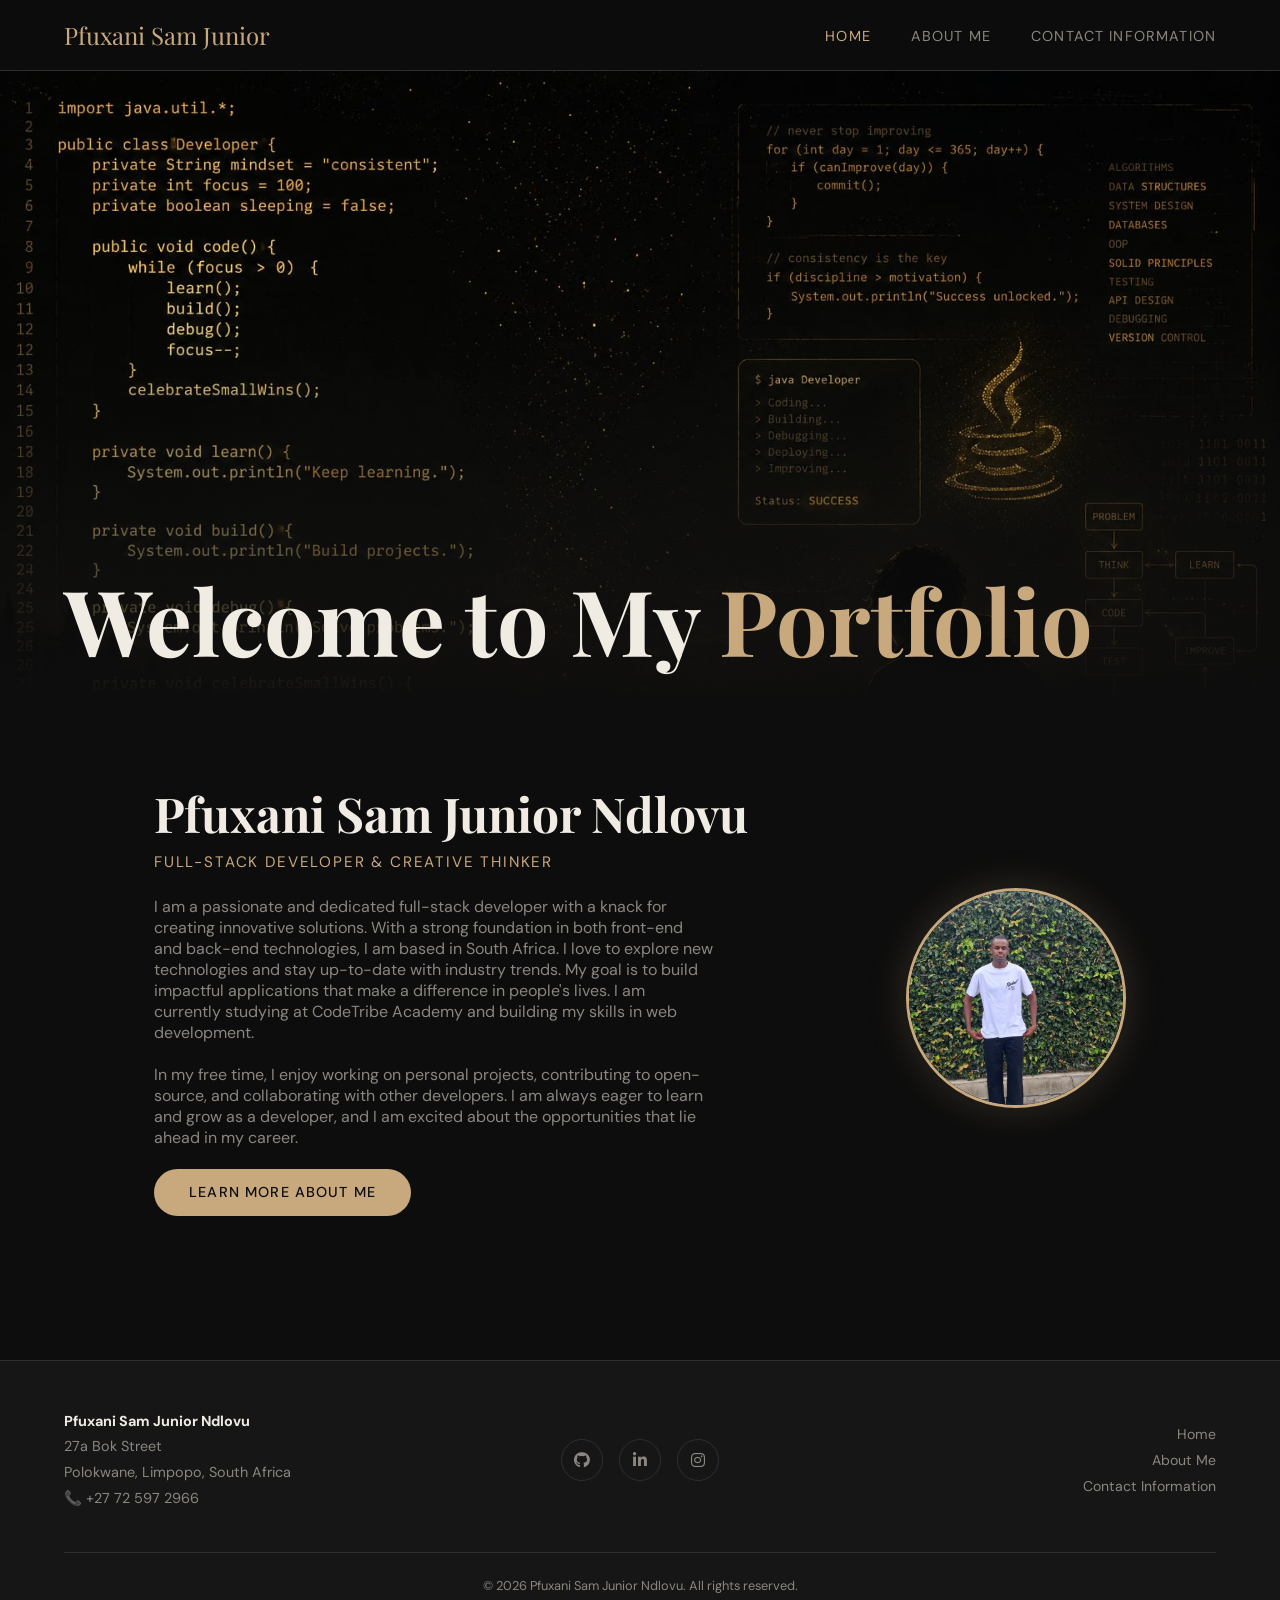
<file: index.html>
<!DOCTYPE html>
<html lang="en">
    <head>
        <meta charset="UTF-8" />
        <meta name="viewport" content="width=device-width, initial-scale=1.0" />
        <title>My Portfolio</title>
        <link href="https://fonts.googleapis.com/css2?family=Playfair+Display:wght@700;900&family=DM+Sans:wght@300;400;500&display=swap" rel="stylesheet" />
        <link rel="stylesheet" href="https://cdnjs.cloudflare.com/ajax/libs/font-awesome/6.5.0/css/all.min.css" />
        <link rel="stylesheet" href="style.css" />
    </head>
    <body>
      <nav>
        <a href="index.html" class="logo">Pfuxani Sam Junior</a>
        <button class="hamburger" aria-label="Toggle menu">
            <span></span>
            <span></span>
            <span></span>
        </button>
        <ul class="nav-links">
         <li><a href="index.html" class="active">Home</a></li>
         <li><a href="about.html">About Me</a></li>
         <li><a href="contact.html">Contact Information</a></li>
        </ul>
     </nav>

     <section class="hero">

        <div class="hero-overlay"></div>
        <div class="hero-text">
            <h1>Welcome to My <span>Portfolio</span></h1>
        </div>
     </section>

     <div class="profile-section">
      <div class="profile-text">
        <h1>Pfuxani Sam Junior Ndlovu</h1>
        <p class="tagline">Full-Stack Developer & Creative Thinker</p>
        <p>
          I am a passionate and dedicated full-stack developer with a knack for creating innovative solutions. With a strong foundation in both front-end and back-end technologies, I am based in South Africa.
          I love to explore new technologies and stay up-to-date with industry trends. My goal is to build impactful applications that make a difference in people's lives. 
          I am currently studying at CodeTribe Academy and building my skills in web development.
        </p>
        <br />
        <p>
          In my free time, I enjoy working on personal projects, contributing to open-source, and collaborating with other developers. I am always eager to learn and grow as a developer, and I am excited about the opportunities that lie ahead in my career.
        </p>
        <br />
        <a href="about.html" class="btn">Learn More About Me</a>
      </div>

      <div class="profile-photo-wrap">
        <img src="profile.jpeg" alt="My Photo" />
      </div>
     </div>

     <footer class="footer">
      <div class="footer-address">
        <strong>Pfuxani Sam Junior Ndlovu</strong><br />
        27a Bok Street<br />
        Polokwane, Limpopo, South Africa<br />
        📞 +27 72 597 2966
      </div>

      <div class="footer-social">
        <a href="https://github.com/thegrindneverstops21" target="_blank" title="Github">
          <i class="fab fa-github"></i>
        </a>
        <a href="https://linkedin.com/in/sam-junior-10a13b319" target="_blank" title="LinkedIn">
          <i class="fab fa-linkedin-in"></i>
        </a>
        <a href="https://instagram.com/pfuxani21" target="_blank" title="Instagram">
          <i class="fab fa-instagram"></i>
        </a>  
      </div>

      <div class="footer-links">
        <a href="index.html">Home</a>
        <a href="about.html">About Me</a>
        <a href="contact.html">Contact Information</a>
      </div>

      <div class="footer-copy">
        &copy; 2026 Pfuxani Sam Junior Ndlovu. All rights reserved.
      </div>
     </footer>

     <script>
        const hamburger = document.querySelector('.hamburger');
        const navLinks = document.querySelector('.nav-links');

        hamburger.addEventListener('click', () => {
            navLinks.classList.toggle('open');
        });
    </script>
    </body>
</html>
</file>
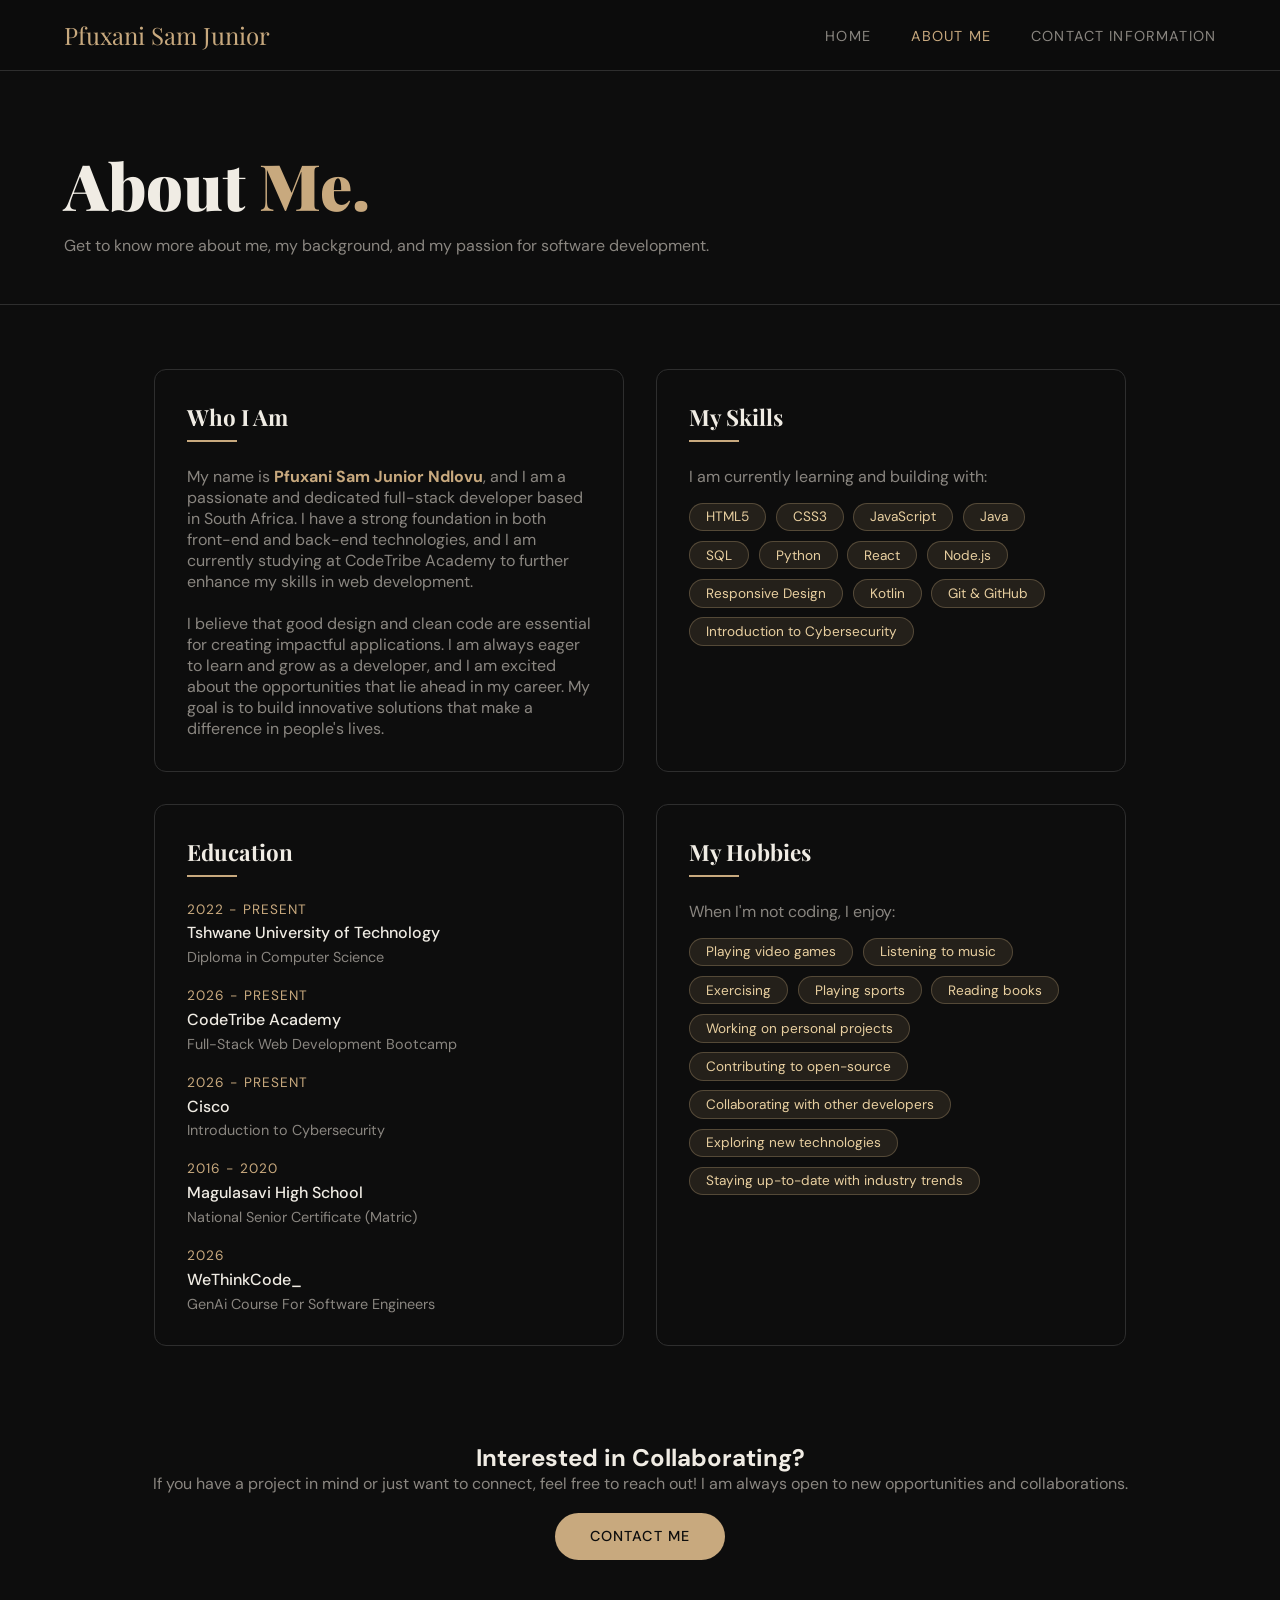
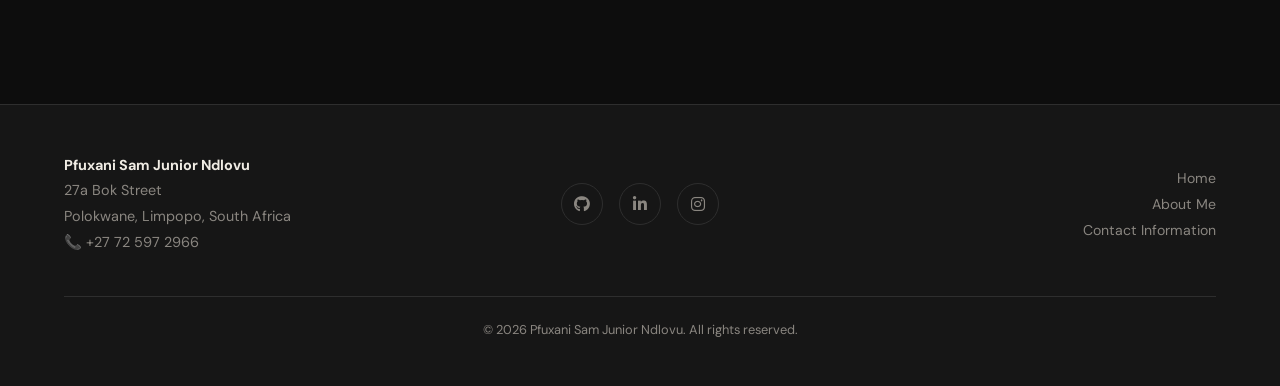
<file: about.html>
<!DOCTYPE html>
<html lang="en">
    <head>
        <meta charset="UTF-8" />
        <meta name="viewport" content="width=device-width, initial-scale=1.0" />
        <title>About Me - Pfuxani Sam Junior Ndlovu</title>
        <link href="https://fonts.googleapis.com/css2?family=Playfair+Display:wght@700;900&family=DM+Sans:wght@300;400;500&display=swap" rel="stylesheet" />
        <link rel="stylesheet" href="https://cdnjs.cloudflare.com/ajax/libs/font-awesome/6.5.0/css/all.min.css" />
        <link rel="stylesheet" href="style.css" />
    </head>
    <body>
        <nav>
            <a href="index.html" class="logo">Pfuxani Sam Junior</a>
            <button class="hamburger" aria-label="Toggle menu">
                <span></span>
                <span></span>
                <span></span>
            </button>
            <ul class="nav-links">
                <li><a href="index.html">Home</a></li>
                <li><a href="about.html" class="active">About Me</a></li>
                <li><a href="contact.html">Contact Information</a></li>
            </ul>
        </nav>

        <div class="page-hero">
            <h1>About <span>Me.</span></h1>
            <p>Get to know more about me, my background, and my passion for software development.</p>
        </div>

        <section class="about-section">
            <div class="card">
                <h2 class="card-title">Who I Am</h2>
                <div class="card-line"></div>
                <p>
                    My name is <strong>Pfuxani Sam Junior Ndlovu</strong>, and I am a passionate and dedicated full-stack developer based in South Africa. I have a strong foundation in both front-end and back-end technologies, and I am currently studying at CodeTribe Academy to further enhance my skills in web development.
                </p>
                <br />
                <p>
                    I believe that good design and clean code are essential for creating impactful applications. I am always eager to learn and grow as a developer, and I am excited about the opportunities that lie ahead in my career. My goal is to build innovative solutions that make a difference in people's lives.
                </p>
            </div>

            <div class="card">
                <h2 class="card-title">My Skills</h2>
                <div class="card-line"></div>
                <p>I am currently learning and building with:</p>
                <ul class="skills-list">
                    <li>HTML5</li>
                    <li>CSS3</li>
                    <li>JavaScript</li>
                    <li>Java</li>
                    <li>SQL</li>
                    <li>Python</li>
                    <li>React</li>
                    <li>Node.js</li>
                    <li>Responsive Design</li>
                    <li>Kotlin</li>
                    <li>Git & GitHub</li>
                    <li>Introduction to Cybersecurity</li>
                </ul>
            </div>

            <div class="card">
                <h2 class="card-title">Education</h2>
                <div class="card-line"></div>
                <p class="edu-year">2022 - Present</p>
                <p class="edu-school">Tshwane University of Technology</p>
                <p class="edu-course">Diploma in Computer Science</p>
                <br />
                <p class="edu-year">2026 - Present</p>
                <p class="edu-school">CodeTribe Academy</p>
                <p class="edu-course">Full-Stack Web Development Bootcamp</p>
                <br />
                <p class="edu-year">2026 - Present</p>
                <p class="edu-school">Cisco</p>
                <p class="edu-course">Introduction to Cybersecurity</p>
                <br />
                <p class="edu-year">2016 - 2020</p>
                <p class="edu-school">Magulasavi High School</p>
                <p class="edu-course">National Senior Certificate (Matric)</p>
                <br />
                <p class="edu-year">2026</p>
                <p class="edu-school">WeThinkCode_</p>
                <p class="edu-course">GenAi Course For Software Engineers</p>
            </div>

            <div class="card">
                <h2 class="card-title">My Hobbies</h2>
                <div class="card-line"></div>
                <p>When I'm not coding, I enjoy:</p>
                <ul class="skills-list">
                    <li>Playing video games</li>
                    <li>Listening to music</li>
                    <li>Exercising</li>
                    <li>Playing sports</li>
                    <li>Reading books</li>
                    <li>Working on personal projects</li>
                    <li>Contributing to open-source</li>
                    <li>Collaborating with other developers</li>
                    <li>Exploring new technologies</li>
                    <li>Staying up-to-date with industry trends</li>
                </ul>
            </div>
        </section>

        <div class="about-cta">
            <h2>Interested in Collaborating?</h2>
            <p>
                If you have a project in mind or just want to connect, feel free to reach out! I am always open to new opportunities and collaborations.
            </p>
            <a href="contact.html" class="btn">Contact Me</a>
        </div>

        <footer class="footer">
            <div class="footer-address">
                <strong>Pfuxani Sam Junior Ndlovu</strong><br />
                27a Bok Street<br />
                Polokwane, Limpopo, South Africa<br />
                📞 +27 72 597 2966
            </div>
            <div class="footer-social">
                <a href="https://github.com/thegrindneverstops21" target="_blank" title="Github">
                    <i class="fab fa-github"></i>
                </a>
                <a href="https://linkedin.com/in/sam-junior-10a13b319" target="_blank" title="LinkedIn">
                    <i class="fab fa-linkedin-in"></i>
                </a>
                <a href="https://instagram.com/pfuxani21" target="_blank" title="Instagram">
                    <i class="fab fa-instagram"></i>
                </a>
            </div>
            <div class="footer-links">
                <a href="index.html">Home</a>
                <a href="about.html">About Me</a>
                <a href="contact.html">Contact Information</a>
            </div>
            <div class="footer-copy">
                &copy; 2026 Pfuxani Sam Junior Ndlovu. All rights reserved.
            </div>
        </footer>

        <script>
            const hamburger = document.querySelector('.hamburger');
            const navLinks = document.querySelector('.nav-links');

            hamburger.addEventListener('click', () => {
                navLinks.classList.toggle('open');
            });
        </script>
    </body>
</html>
</file>
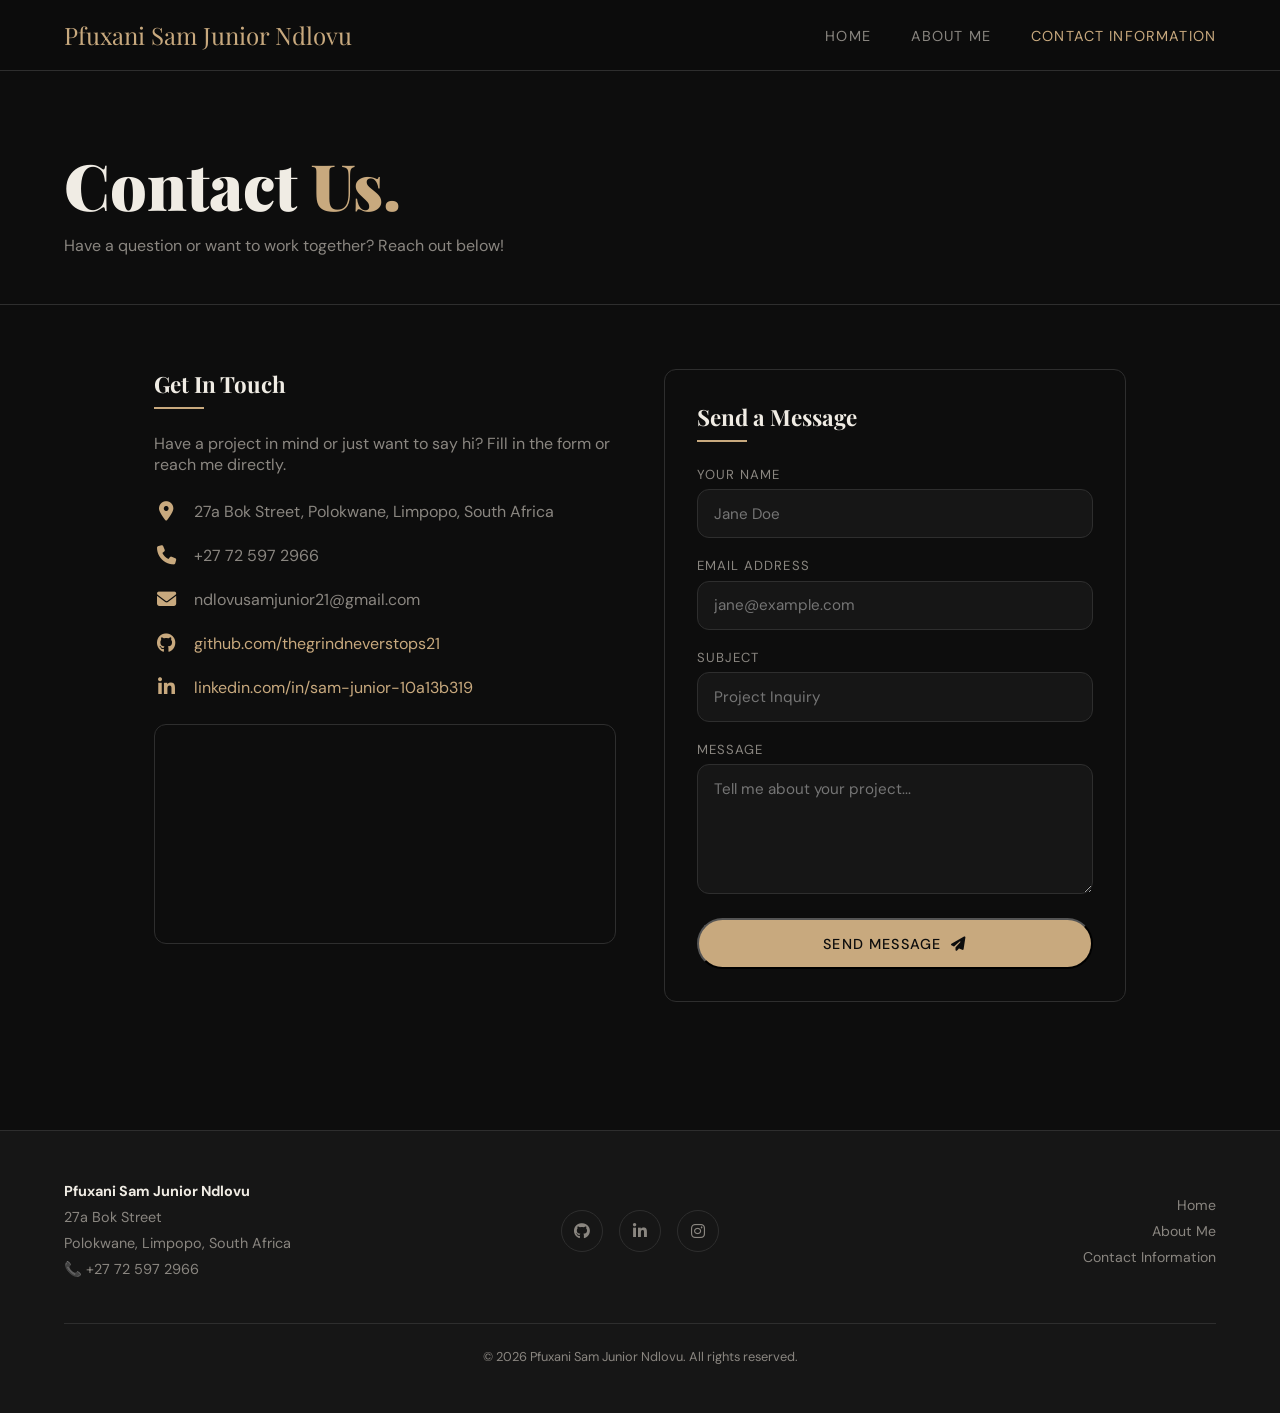
<file: contact.html>
<!DOCTYPE html>
<html lang="en">
<head>
  <meta charset="UTF-8" />
  <meta name="viewport" content="width=device-width, initial-scale=1.0" />
  <title>Contact — Pfuxani Sam Junior Ndlovu</title>
  <link href="https://fonts.googleapis.com/css2?family=Playfair+Display:wght@700;900&family=DM+Sans:wght@300;400;500&display=swap" rel="stylesheet" />
  <link rel="stylesheet" href="https://cdnjs.cloudflare.com/ajax/libs/font-awesome/6.5.0/css/all.min.css" />
  <link rel="stylesheet" href="style.css" />
</head>
<body>

  <nav>
    <a href="index.html" class="logo">Pfuxani Sam Junior Ndlovu</a>
    <button class="hamburger" aria-label="Toggle menu">
      <span></span>
      <span></span>
      <span></span>
    </button>
    <ul class="nav-links">
      <li><a href="index.html">Home</a></li>
      <li><a href="about.html">About Me</a></li>
      <li><a href="contact.html" class="active">Contact Information</a></li>
    </ul>
  </nav>

  <div class="page-hero">
    <h1>Contact <span>Us.</span></h1>
    <p>Have a question or want to work together? Reach out below!</p>
  </div>

  <section class="contact-wrapper">

    <div class="contact-info">
      <h2 class="card-title">Get In Touch</h2>
      <div class="card-line"></div>

      <p>Have a project in mind or just want to say hi?
        Fill in the form or reach me directly.</p>

      <div class="contact-item">
        <span class="icon"><i class="fas fa-map-marker-alt"></i></span>
        <span>27a Bok Street, Polokwane, Limpopo, South Africa</span>
      </div>

      <div class="contact-item">
        <span class="icon"><i class="fas fa-phone"></i></span>
        <span>+27 72 597 2966</span>
      </div>

      <div class="contact-item">
        <span class="icon"><i class="fas fa-envelope"></i></span>
        <span>ndlovusamjunior21@gmail.com</span>
      </div>

      <div class="contact-item">
        <span class="icon"><i class="fab fa-github"></i></span>
        <a href="https://github.com/thegrindneverstops21" target="_blank">
          github.com/thegrindneverstops21
        </a>
      </div>

      <div class="contact-item">
        <span class="icon"><i class="fab fa-linkedin-in"></i></span>
        <a href="https://linkedin.com/in/sam-junior-10a13b319" target="_blank">
          linkedin.com/in/sam-junior-10a13b319
        </a>
      </div>

      <div class="map-embed">
        <iframe
          src="https://www.google.com/maps/embed?pb=!1m18!1m12!1m3!1d57494.61494768534!2d29.4189!3d-23.9045!2m3!1f0!2f0!3f0!3m2!1i1024!2i768!4f13.1!3m3!1m2!1s0x1ec6791289b948af%3A0x4a7f0b8b1f3e4f6b!2sPolokwane%2C%20Limpopo%2C%20South%20Africa!5e0!3m2!1sen!2sza"
          allowfullscreen=""
          loading="lazy"
          referrerpolicy="no-referrer-when-downgrade">
        </iframe>
      </div>
    </div>

    <div class="card">
      <h2 class="card-title">Send a Message</h2>
      <div class="card-line"></div>

      <div class="contact-form">
        <div>
          <label for="name">Your Name</label>
          <input type="text" id="name" placeholder="Jane Doe" />
        </div>
        <div>
          <label for="email">Email Address</label>
          <input type="email" id="email" placeholder="jane@example.com" />
        </div>
        <div>
          <label for="subject">Subject</label>
          <input type="text" id="subject" placeholder="Project Inquiry" />
        </div>
        <div>
          <label for="message">Message</label>
          <textarea id="message" placeholder="Tell me about your project..."></textarea>
        </div>
        <button type="button" class="btn" onclick="handleSubmit()">
          Send Message &nbsp;<i class="fas fa-paper-plane"></i>
        </button>
        <p id="form-msg">
          ✅ Thanks! Your message has been received.
        </p>
      </div>
    </div>

  </section>

  <footer class="footer">
    <div class="footer-address">
      <strong>Pfuxani Sam Junior Ndlovu</strong><br />
      27a Bok Street<br />
      Polokwane, Limpopo, South Africa<br />
      📞 +27 72 597 2966
    </div>
    <div class="footer-social">
      <a href="https://github.com/thegrindneverstops21" target="_blank" title="GitHub">
        <i class="fab fa-github"></i>
      </a>
      <a href="https://linkedin.com/in/sam-junior-10a13b319" target="_blank" title="LinkedIn">
        <i class="fab fa-linkedin-in"></i>
      </a>
      <a href="https://instagram.com/pfuxani21" target="_blank" title="Instagram">
        <i class="fab fa-instagram"></i>
      </a>
    </div>
    <div class="footer-links">
      <a href="index.html">Home</a>
      <a href="about.html">About Me</a>
      <a href="contact.html">Contact Information</a>
    </div>
    <div class="footer-copy">
      &copy; 2026 Pfuxani Sam Junior Ndlovu. All rights reserved.
    </div>
  </footer>

  <script>
    function handleSubmit() {
      const name = document.getElementById('name').value;
      const email = document.getElementById('email').value;
      const message = document.getElementById('message').value;
      if (!name || !email || !message) {
        alert('Please fill in your name, email, and message!');
        return;
      }
      document.getElementById('form-msg').style.display = 'block';
    }

    const hamburger = document.querySelector('.hamburger');
    const navLinks = document.querySelector('.nav-links');

    hamburger.addEventListener('click', () => {
      navLinks.classList.toggle('open');
    });
  </script>

</body>
</html>
</file>
<file: style.css>
@import url('https://fonts.googleapis.com/css2?family=Playfair+Display:wght@700;900&family=DM+Sans:wght@300;400;500&display=swap');

:root {
    --bg: #0d0d0d;
    --surface: #161616;
    --card: #1e1e1e;
    --accent: #c8a97e;
    --text: #f0ece4;
    --text-muted: #8a8680;
    --border: #2e2e2e;
    --font-display: 'Playfair Display', serif;
    --font-body: 'DM Sans', sans-serif;
}

*, *::before, *::after{
    margin: 0;
    padding: 0;
    box-sizing: border-box;
}

body {
    background: var(--bg);
    color: var(--text);
    font-family: var(--font-body);
}

nav {
    display: flex;
    align-items: center;
    justify-content: space-between;
    padding: 1.2rem 5%;
    background: rgb(13, 13, 13, 0.95);
    border-bottom: 1px solid var(--border) ;
    position: sticky;
    top: 0;
    z-index: 100;
}

.logo {
    font-family: var(--font-display);
    font-size: 1.5rem;
    color: var(--accent);
    text-decoration: none;
}

.nav-links {
    display: flex;
    gap: 2.5rem;
    list-style: none;
}

.nav-links a {
    color: var(--text-muted);
    text-decoration: none;
    font-size: 0.9rem;
    text-transform: uppercase;
    letter-spacing: 0.08em;
    transition: color 0.3s;
}

.nav-links a:hover, .nav-links a.active {
    color: var(--accent);
}

.hero {
    position: relative;
    width: 100%;
    height: 70vh;
    overflow: hidden;
    display: flex;
    align-items: center;
    justify-content: center;
    background-image: url('logo.jpeg');
    background-size: cover;
    background-position: center top;
    background-repeat: no-repeat;
    background-color: var(--bg);
}

.hero-overlay {
    position: absolute;
    inset: 0;
    background: linear-gradient(to bottom, transparent 40%, #0d0d0d 100%)
}

.hero-text {
    position: absolute;
    bottom: 2rem;
    left: 5%;
    font-family: var(--font-display);
    font-size: clamp(2rem, 5vw, 3.8rem);
    font-weight: 900;
    line-height: 1.1;
}

.hero-text span {
    color: var(--accent)
}

.profile-section{
    display: grid;
    grid-template-columns: 1fr auto;
    gap: 3rem;
    align-items: center;
    padding: 5rem 5%;
    max-width: 1100px;
    margin: 0 auto;
}

.profile-text h1{
    font-family: var(--font-display);
    font-size: clamp(2rem, 4vw, 3rem);
    font-weight: 700;
    margin-bottom: 0.4rem;
}

.profile-text .tagline {
    color: var(--accent);
    font-size: 0.95rem;
    letter-spacing: 0.12em;
    text-transform: uppercase;
    margin-bottom: 1.5rem;
}

.profile-text p {
    color: var(--text-muted);
    max-width: 560px;
}

.profile-photo-wrap{
    width: 220px;
    height: 220px;
    border-radius: 50%;
    overflow: hidden;
    border: 3px solid var(--accent);
    box-shadow: 0 0 40px rgba(200, 169, 126, 0.2);
}

.profile-photo-wrap img{
    width: 100%;
    height: 100%;
    object-fit: cover;
    transform: rotate(-90deg);
    scale: 1.4;
}

.btn{
    display: inline-block;
    background: var(--accent);
    color: #0d0d0d;
    font-family: var(--font-body);
    font-weight: 500;
    font-size: 0.9rem;
    letter-spacing: 0.08em;
    text-transform: uppercase;
    padding: 0.9rem 2.2rem;
    border-radius: 50px;
    text-decoration: none;
    transition: all 0.3s;
}

.btn:hover {
    background: #e8cfa0;
    transform: translateY(-2px);
}

.footer {
    background: #161616;
    border-top: 1px solid var(--border);
    padding: 3rem 5%;
    display: grid;
    grid-template-columns: 1fr auto 1fr;
    align-items: center;
    gap: 2rem;
    margin-top: 4rem;
}

.footer-address {
    color: var(--text-muted);
    font-size: 0.9rem;
    line-height: 1.8;
}

.footer-address strong {
    color: var(--text);
}

.footer-social {
    display: flex;
    gap: 1rem;
}

.footer-social a {
    display: flex;
    align-items: center;
    justify-content: center;
    width: 42px;
    height: 42px;
    border-radius: 50%;
    border: 1px solid var(--border);
    color: var(--text-muted);
    text-decoration: none;
    font-size: 1rem;
    transition: all 0.3s;
}

.footer-social a:hover {
    border-color: var(--accent);
    color: var(--accent);
    transform: translateY(-3px);
}

.footer-links{
    display: flex;
    flex-direction: column;
    gap: 0.5rem;
    text-align: right;
}

.footer-links a {
    color: var(--text-muted);
    text-decoration: none;
    font-size: 0.88rem;
    transition: color 0.3s;
}

.footer-links a:hover {
    color: var(--accent);
}   

.footer-copy{
    grid-column: 1 / -1;
    text-align: center;
    color: var(--text-muted);
    font-size: 0.8rem;
    border-top: 1px solid var(--border);
    padding-top: 1.5rem;
    margin-top: 0.5rem;
}

.page-hero {
    padding: 5rem 5% 3rem;
    border-bottom: 1px solid var(--border);
}

.page-hero h1 {
    font-family: var(--font-display);
    font-size: clamp(2.5rem, 5vw, 4rem);
    font-weight: 900;
    line-height: 1.05;
}

.page-hero h1 span {
    color: var(--accent);
}

.page-hero p {
    color: var(--text-muted);
    margin-top: 1rem;
}

.about-section {
    display: grid;
    grid-template-columns: 1fr 1fr;
    gap: 2rem;
    padding: 4rem 5%;
    max-width: 1100px;
    margin: 0 auto;
}

.card{
    backround: #1e1e1e;
    border: 1px solid var(--border);
    border-radius: 12px;
    padding: 2rem;
    transition: all 0.3s;
}

.card:hover {
    border-color: var(--accent);
    box-shadow: 0 0 40px rgba(200, 169, 126, 0.1);
    transform: translateY(-4px);
}

.card-title {
    font-family: var(--font-display);
    font-size: 1.4rem;
    font-weight: 700;
    margin-bottom: 0.5rem;
}

.card-line {
    width: 50px;
    height: 2px;
    background: var(--accent);
    margin-bottom: 1.5rem;
}

.card p {
    color: var(--text-muted);
}

.card strong{
    color: var(--accent);
}

.skills-list {
    list-style: none;
    display: flex;
    flex-wrap: wrap;
    gap: 0.6rem;
    margin-top: 1rem;
}

.skills-list li {
    background: rgba(200, 169, 126, 0.12);
    color: #e8cfa0;
    padding: 0.3rem 1rem;
    border: 1px solid rgba(200, 169, 126, 0.3);
    border-radius: 50px; 
    font-size: 0.85rem;
}

.edu-year {
    color: var(--accent) !important;
    font-size: 0.85rem;
    letter-spacing: 0.08em;
    text-transform: uppercase;
}

.edu-school{
    color: var(--text) !important;
    font-weight: 500;
    margin: 0.3rem 0;
}

.edu-course {
    color: var(--text-muted) !important;
    font-size: 0.9rem;
}

.about-cta{
    text-align: center;
    padding: 2rem 5% 5rem;
}

.about-cta p{
    color: var(--text-muted);
    margin-bottom: 1.2rem;
}


.contact-wrapper {
  display: grid;
  grid-template-columns: 1fr 1fr;
  gap: 3rem;
  padding: 4rem 5%;
  max-width: 1100px;
  margin: 0 auto;
  align-items: start;
}

.contact-info p {
  color: var(--text-muted);
  margin-bottom: 1.5rem;
}

.contact-item {
  display: flex;
  align-items: center;
  gap: 1rem;
  margin-bottom: 1.2rem;
  color: var(--text-muted);
}

.contact-item .icon {
  font-size: 1.2rem;
  color: var(--accent);
  width: 24px;
  text-align: center;
}

.contact-item a {
  color: var(--accent);
  text-decoration: none;
}

.contact-item a:hover {
  text-decoration: underline;
}


.map-embed {
  width: 100%;
  height: 220px;
  border-radius: 12px;
  border: 1px solid var(--border);
  overflow: hidden;
  margin-top: 1.5rem;
}

.map-embed iframe {
  width: 100%;
  height: 100%;
  border: none;
  filter: grayscale(80%) invert(90%) contrast(85%);
}


.contact-form {
  display: flex;
  flex-direction: column;
  gap: 1.2rem;
}

.contact-form label {
  display: block;
  font-size: 0.82rem;
  letter-spacing: 0.08em;
  text-transform: uppercase;
  color: var(--text-muted);
  margin-bottom: 0.4rem;
}

.contact-form input,
.contact-form textarea {
  width: 100%;
  background: var(--surface);
  border: 1px solid var(--border);
  border-radius: 12px;
  padding: 0.85rem 1rem;
  color: var(--text);
  font-family: var(--font-body);
  font-size: 0.95rem;
  outline: none;
  transition: all 0.3s;
}

.contact-form input:focus,
.contact-form textarea:focus {
  border-color: var(--accent);
  box-shadow: 0 0 0 3px rgba(200,169,126,0.1);
}

.contact-form textarea {
  resize: vertical;
  min-height: 130px;
}

#form-msg {
  color: var(--accent);
  font-size: 0.9rem;
  display: none;
}

html {
    scroll-behavior: smooth;
}


img, video {
    max-width: 100%;
    height: auto;
    display: block;
}


.hamburger {
    display: none;
    flex-direction: column;
    gap: 5px;
    cursor: pointer;
    background: none;
    border: none;
    padding: 0;
}

.hamburger span {
    display: block;
    width: 25px;
    height: 2px;
    background: var(--text);
    transition: all 0.3s;
}


@media (max-width: 768px) {

    
    .hamburger {
        display: flex;
    }

    .nav-links {
        display: none;
        flex-direction: column;
        position: absolute;
        top: 100%;
        left: 0;
        width: 100%;
        background: var(--surface);
        padding: 1.5rem 5%;
        border-bottom: 1px solid var(--border);
        gap: 1.2rem;
    }

    .nav-links.open {
        display: flex;
    }

    
    .profile-section {
        grid-template-columns: 1fr;
        text-align: center;
        padding: 3rem 5%;
    }

    .profile-photo-wrap {
        margin: 0 auto;
    }


    .about-section {
        grid-template-columns: 1fr;
    }

    
    .contact-wrapper {
        grid-template-columns: 1fr;
    }

    
    .footer {
        grid-template-columns: 1fr;
        text-align: center;
    }

    .footer-links {
        text-align: center;
    }

    .footer-social {
        justify-content: center;
    }
}

@media (max-width: 480px) {

    .hero {
        height: 50vh;
    }

    .hero-text {
        font-size: 1.8rem;
    }

    .btn {
        padding: 0.8rem 1.6rem;
        font-size: 0.85rem;
    }

    .profile-photo-wrap {
        width: 160px;
        height: 160px;
    }
}
</file>
